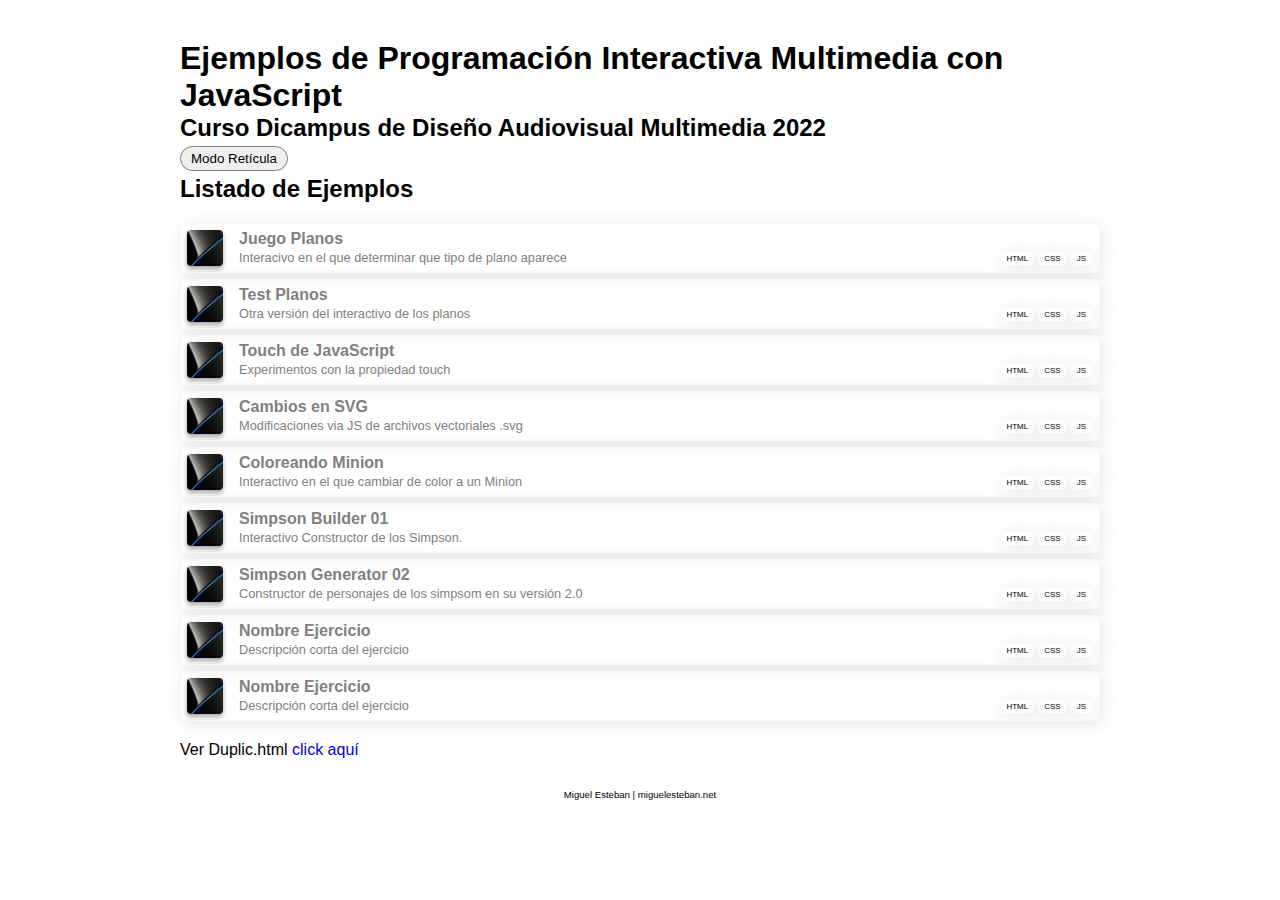
<file: index.html>
<!DOCTYPE html>
<html lang="es">

<head>
  <meta charset="UTF-8">
  <meta name="viewport" content="width=device-width, initial-scale=1, shrink-to-fit=no">
  <title>Miguel Esteban | Ejemplos de Programación Interactiva Multimedia con JavaScript</title>
  <link rel="stylesheet" href="style.css">

  <!-- Favicons & Appicons -->
  <link rel="icon" type="image/png" href="img/icon/favicon.png">

  <meta property="og:title" content="Apuntes de Clase" />
  <meta property="og:description" content="Apuntes de clase de Miguel Esteban">
  <meta property="og:image" content="img/icon/favicon.png">

  <meta name="description" content="Apuntes de clase de Miguel Esteban, experto en Diseño Gráfico 3d y Multimedia">
  <meta name="author" content="miguelesteban.net">
  <meta name="language" content="spanish">
  <meta name="distribution" content="global">

  <!-- Cache -->

  <meta http-equiv="Expires" content="0">
  <meta http-equiv="Last-Modified" content="0">
  <meta http-equiv="Cache-Control" content="no-cache, mustrevalidate">
  <meta http-equiv="Pragma" content="no-cache">

</head>

<body>
  <header>
    <h1>Ejemplos de Programación Interactiva Multimedia con JavaScript</h1>
    <h2>Curso Dicampus de Diseño Audiovisual Multimedia 2022</h2>
  </header>
  <main>
    <button onclick="cambiar()" id="btn_cambiar">Modo Lista</button>
    <h2>Listado de Ejemplos </h2>
    <ul id="galeria" class="grid">

      <li>
        <a href="juego-planos/juegoplanos2.html" target="_blank">
          <img src="img/001.png" alt="">
          <div class="text">
            <h3>Juego Planos</h3>
            <p>Interacivo en el que determinar que tipo de plano aparece</p>
          </div>
        </a>
        <ul class="tags">
          <li class="html"></li>
          <li class="css"></li>
          <li class="js"></li>
        </ul>
      </li>
      <li>
        <a href="test-planos/index.html" target="_blank">
          <img src="img/001.png" alt="">
          <div class="text">
            <h3>Test Planos</h3>
            <p>Otra versión del interactivo de los planos<p>
          </div>
        </a>
        <ul class="tags">
          <li class="html"></li>
          <li class="css"></li>
          <li class="js"></li>
        </ul>
      </li>
      <li>
        <a href="touch_Orvit" target="_blank">
          <img src="img/001.png" alt="">
          <div class="text">
            <h3>Touch de JavaScript</h3>
            <p>Experimentos con la propiedad touch</p>
          </div>
        </a>
        <ul class="tags">
          <li class="html"></li>
          <li class="css"></li>
          <li class="js"></li>
        </ul>
      </li>
      <li>
        <a href="svg_loading/svg-loading.html" target="_blank">
          <img src="img/001.png" alt="">
          <div class="text">
            <h3>Cambios en SVG </h3>
            <p>Modificaciones via JS de archivos vectoriales .svg</p>
          </div>
        </a>
        <ul class="tags">
          <li class="html"></li>
          <li class="css"></li>
          <li class="js"></li>
        </ul>
      </li>
      <li>
        <a href="vector-color-minion/vector.html" target="_blank">
          <img src="img/001.png" alt="">
          <div class="text">
            <h3>Coloreando Minion</h3>
            <p>Interactivo en el que cambiar de color a un Minion</p>
          </div>
        </a>
        <ul class="tags">
          <li class="html"></li>
          <li class="css"></li>
          <li class="js"></li>
        </ul>
      </li>
      <li>
        <a href="simson-builder/index.html" target="_blank">
          <img src="img/001.png" alt="">
          <div class="text">
            <h3>Simpson Builder 01</h3>
            <p>Interactivo Constructor de los Simpson.</p>
          </div>
        </a>
        <ul class="tags">
          <li class="html"></li>
          <li class="css"></li>
          <li class="js"></li>
        </ul>
      </li>
      <li>
        <a href="simpson-generator-2.0/simpson-generator2.html" target="_blank">
          <img src="img/001.png" alt="">
          <div class="text">
            <h3>Simpson Generator 02</h3>
            <p>Constructor de personajes de los simpsom en su versión 2.0</p>
          </div>
        </a>
        <ul class="tags">
          <li class="html"></li>
          <li class="css"></li>
          <li class="js"></li>
        </ul>
      </li>
      <li>
        <a href="#">
          <img src="img/001.png" alt="">
          <div class="text">
            <h3>Nombre Ejercicio</h3>
            <p>Descripción corta del ejercicio</p>
          </div>
        </a>
        <ul class="tags">
          <li class="html"></li>
          <li class="css"></li>
          <li class="js"></li>
        </ul>
      </li>
      <li>
        <a href="#">
          <img src="img/001.png" alt="">
          <div class="text">
            <h3>Nombre Ejercicio</h3>
            <p>Descripción corta del ejercicio</p>
          </div>
        </a>
        <ul class="tags">
          <li class="html"></li>
          <li class="css"></li>
          <li class="js"></li>
        </ul>
      </li>


    </ul>

    <p>Ver Duplic.html <a href="duplic.html">click aquí</a></p>
  </main>

  <footer>
    <p>Miguel Esteban | miguelesteban.net</p>
  </footer>
  <script src="script-changeview.js"></script>
</body>

</html>
</file>
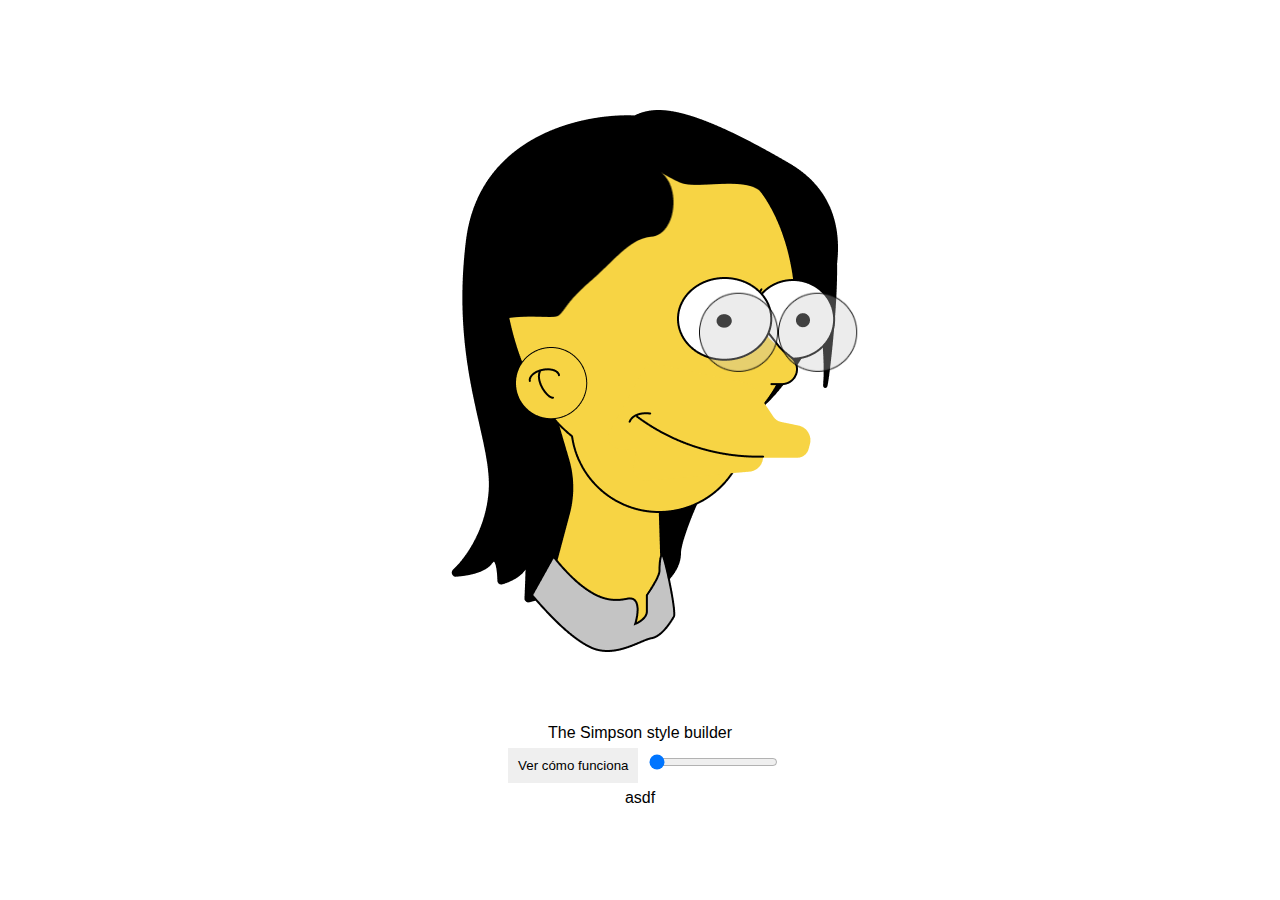
<file: simpson-generator-2.0/index.html>
<!DOCTYPE html>
<html lang="en">
<head>
    <meta charset="UTF-8">
    <meta http-equiv="X-UA-Compatible" content="IE=edge">
    <meta name="viewport" content="width=device-width, initial-scale=1.0">
    <title>The Simpson Style Face Creator</title>
    <link rel="stylesheet" href="simpson-style.css">
</head>
<body>

    <header></header>
    <main onmousemove="girar3d(event)">
        <div id="head" class="mode1d">
            <div id="hair-back"></div>
            <div id="neck"></div>
            <div id="skull"></div>
            <div id="face-top">
                <div id="eye-right"></div>
                <div id="nose"></div>
                <div id="eye-left"></div>
                <div id="glasses"></div>
            </div>
            <div id="ears"></div>
            <div id="face-buttom">
                <div id="mouth"></div>
                <div id="beard"></div>
            </div>
            <div id="hair-front"></div>
        </div>
    </main>
    <footer>
        <p>The Simpson style builder</p>
        <button onclick="aaa()">Ver cómo funciona</button>

        <input type="range" min="0" max="360" value="0" onmousemove="rotate3d()" id="deslizador">

        <p id="demo">asdf</p>

    </footer>
    <script src="simpson-js.js"></script>
</body>
</html>
</file>
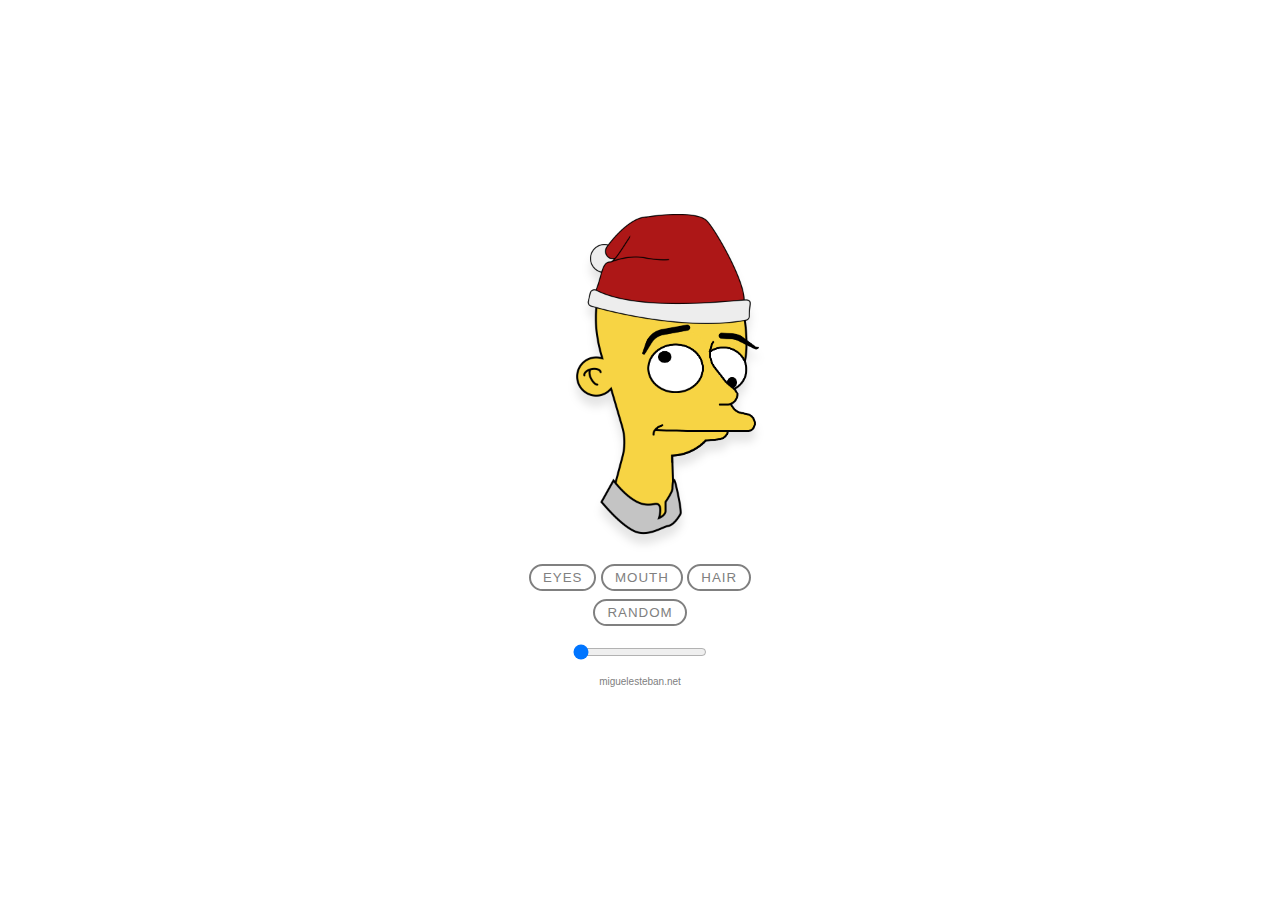
<file: simson-builder/index.html>
<!DOCTYPE html>
<html lang="en">
<head>
    <meta charset="UTF-8">
    <meta http-equiv="X-UA-Compatible" content="IE=edge">
    <meta name="viewport" content="width=device-width, initial-scale=1.0, maximum-scale=1.0, user-scalable=no"> 
   
    <title>Simpsom Builder</title>
    <meta name="description" content="Interactive character builder by miguelesteban.net" />
    <meta property="og:title" content="Simpson Builder" />
    <meta property="og:image" content="https://miguelesteban.net/lab/JavaScript/simpson-builder/img/thumb.png" />



    <link rel="stylesheet" href="simpsom-style.css">
</head>
<body>

    <main>

        <div id="cabeza">
        <div id="ojos"></div>
        <div id="nariz"></div>
        <div id="boca"></div>
    </div>

<div id="botonera">
    <button onclick="ojo()">EYES</button>
    <button onclick="boca()">MOUTH</button>
    <button onclick="cabeza()">HAIR</button>
    <button onclick="aleatorio()">RANDOM</button>
    <input type="range" min="0" max="360" step="any" value="0" onchange="hue()" id="tono">


<p id="copyright"><a href="https://miguelesteban.net" target="_blank">miguelesteban.net</a></p>
</div>   
</main>
    
    <script src="simpsom-script.js"></script>
</body>
</html>
</file>
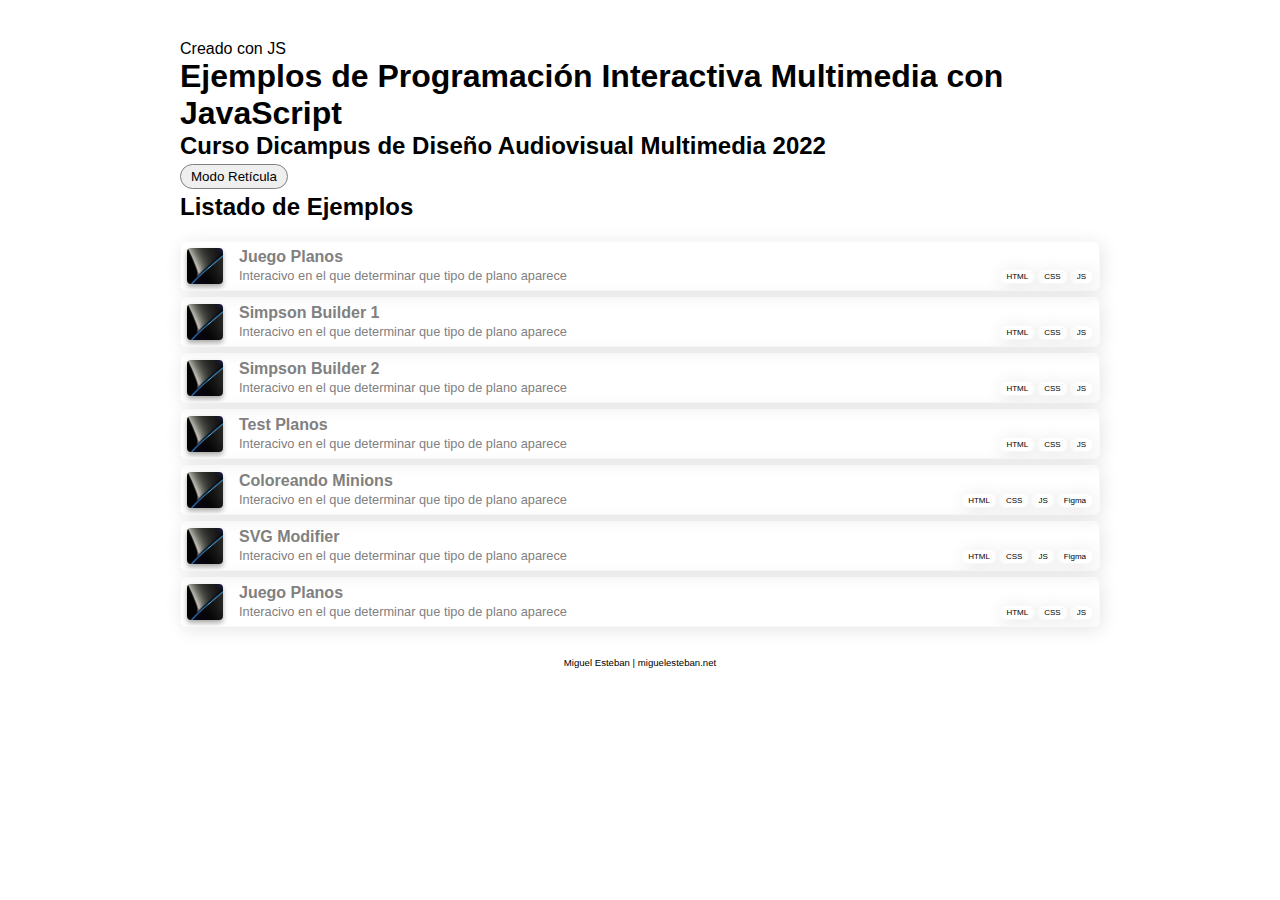
<file: duplic.html>
<!DOCTYPE html>
<html lang="es">

<head>
  <meta charset="UTF-8">
  <meta name="viewport" content="width=device-width, initial-scale=1, shrink-to-fit=no">
  <title>Miguel Esteban | Ejemplos de Programación Interactiva Multimedia con JavaScript</title>
  <link rel="stylesheet" href="style.css">

  <!-- Favicons & Appicons -->
  <link rel="icon" type="image/png" href="img/icon/favicon.png">

  <meta property="og:title" content="Apuntes de Clase" />
  <meta property="og:description" content="Apuntes de clase de Miguel Esteban">
  <meta property="og:image" content="img/icon/favicon.png">

  <meta name="description" content="Apuntes de clase de Miguel Esteban, experto en Diseño Gráfico 3d y Multimedia">
  <meta name="author" content="miguelesteban.net">
  <meta name="language" content="spanish">
  <meta name="distribution" content="global">

  <!-- Cache -->

  <meta http-equiv="Expires" content="0">
  <meta http-equiv="Last-Modified" content="0">
  <meta http-equiv="Cache-Control" content="no-cache, mustrevalidate">
  <meta http-equiv="Pragma" content="no-cache">

</head>

<body>
  <header>
    <p>Creado con JS</p>
    <h1>Ejemplos de Programación Interactiva Multimedia con JavaScript</h1>
    <h2>Curso Dicampus de Diseño Audiovisual Multimedia 2022</h2>

  </header>
  <main>
    <button onclick="cambiar()" id="btn_cambiar">Modo Lista</button>
    <h2>Listado de Ejemplos </h2>
    <ul id="galeria" class="grid">

    </ul>

  </main>

  <footer>
    <p>Miguel Esteban | miguelesteban.net</p>
  </footer>
  <script src="script-data.js"></script>
  <script src="script-constructor.js"></script>
  <script src="script-changeview.js"></script>
</body>

</html>
</file>
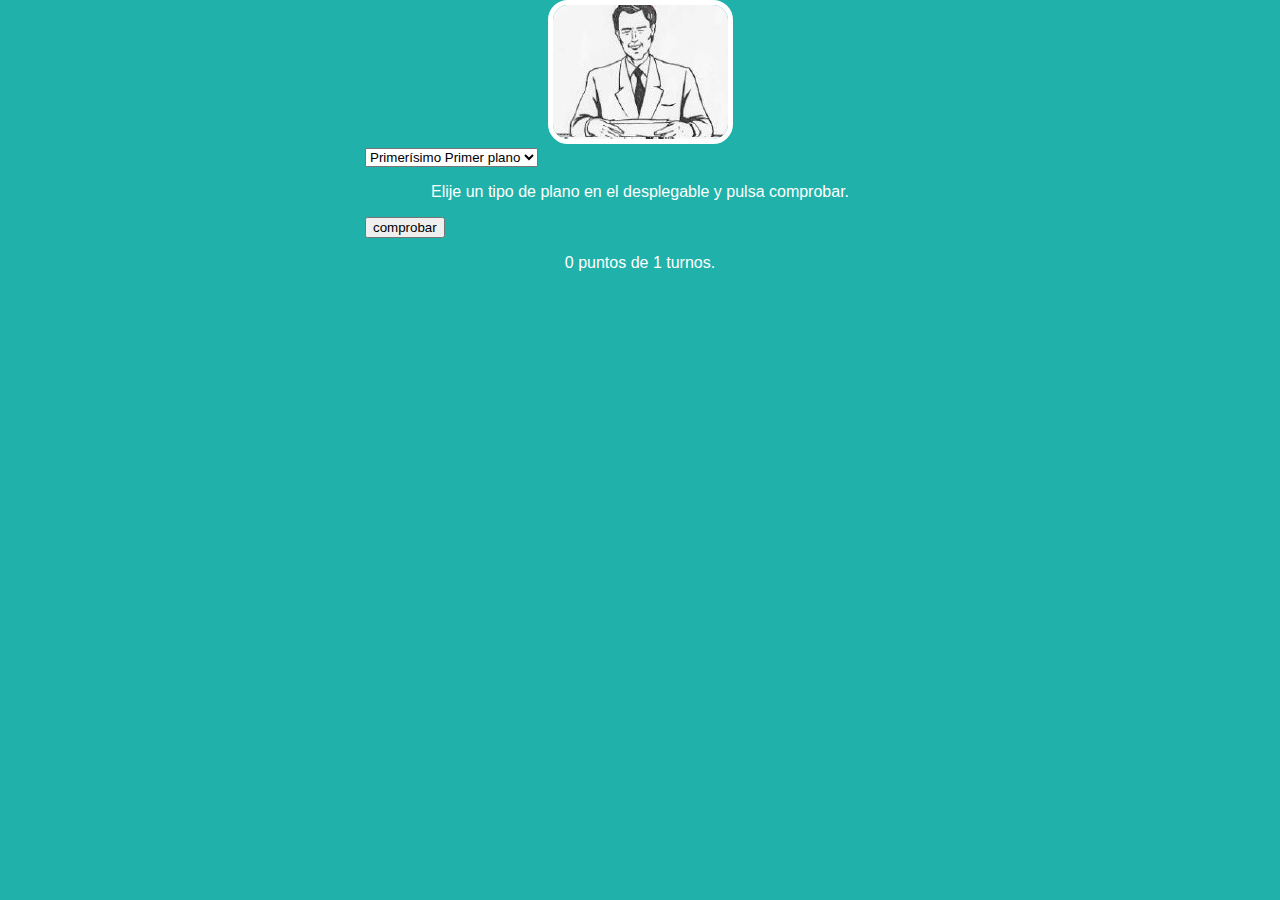
<file: juego-planos/juegoplanos1.html>
<!DOCTYPE html>
<html lang="en">
<head>
    <meta charset="UTF-8">
    <meta http-equiv="X-UA-Compatible" content="IE=edge">
    <meta name="viewport" content="width=device-width, initial-scale=1.0">
    <title>Document</title>
    <link rel="stylesheet" href="style.css">
</head>
<body>
    

    <img src="" alt="" id="imagenPlano">

<select name="" id="opciones">
    <option value="0">Primerísimo Primer plano</option>
    <option value="1">Primer Plano</option>
    <option value="2">Plano Medio</option>
    <option value="3">Plano Americano</option>
    <option value="4">Plano General</option>
</select>

    <p id="texto">Elije un tipo de plano en el desplegable y pulsa comprobar.</p>
    <button onclick="siguiente()" id="btnSiguiente">Siguiente</button>
    <button onclick="comprobar()" id="btnComprobar">comprobar</button>
    
    <p id="marcador">Empieza a jugar para ver tus puntos</p>






    <script src="juegoplanos.js"></script>
</body>
</html>
</file>
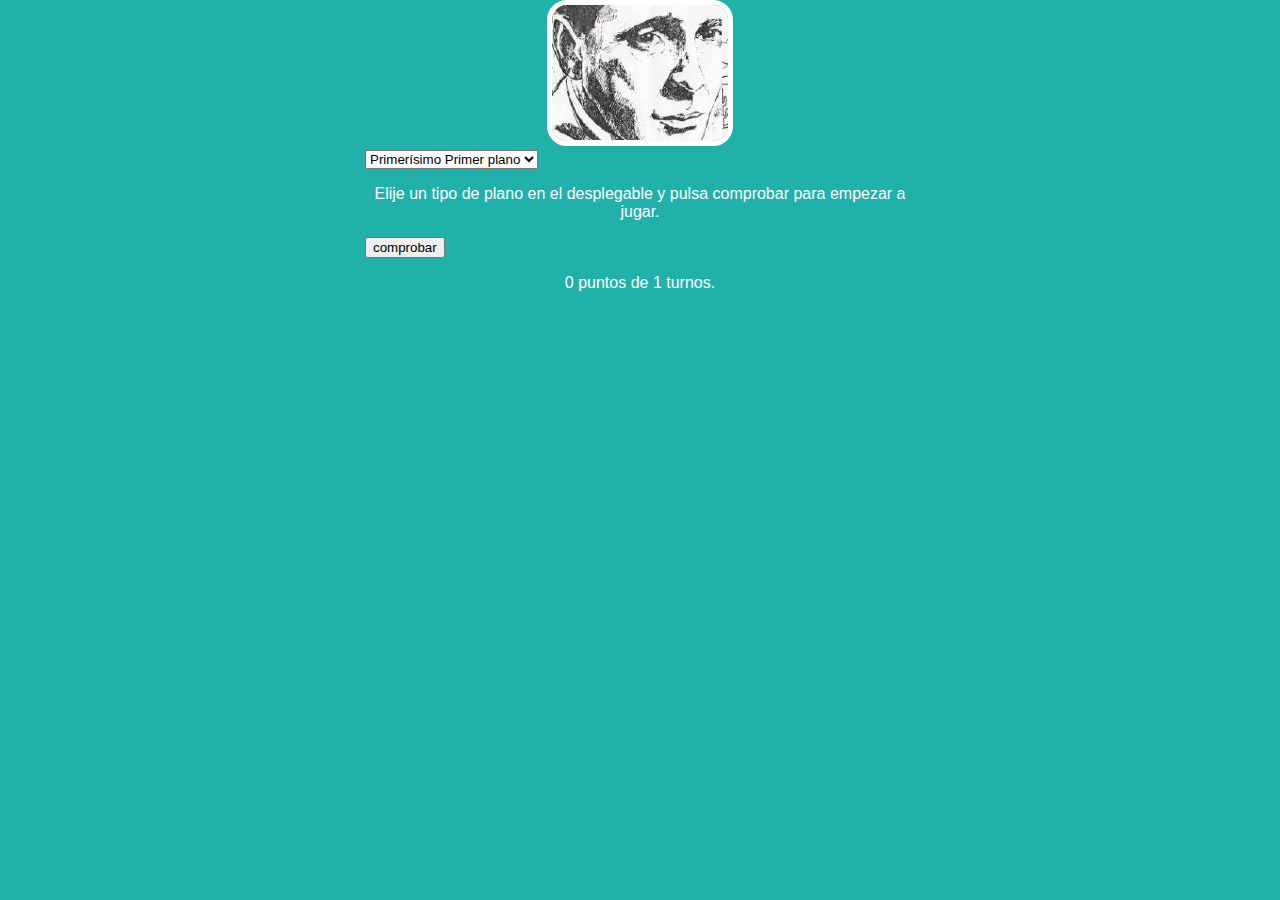
<file: juego-planos/juegoplanos2.html>
<!DOCTYPE html>
<html lang="en">
<head>
    <meta charset="UTF-8">
    <meta http-equiv="X-UA-Compatible" content="IE=edge">
    <meta name="viewport" content="width=device-width, initial-scale=1.0">
    <title>Document</title>
    <link rel="stylesheet" href="style.css">
</head>
<body>
    

    <img src="" alt="" id="imagenPlano">

<select name="" id="opciones">
    <option value="0">Primerísimo Primer plano</option>
    <option value="1">Primer Plano</option>
    <option value="2">Plano Medio</option>
    <option value="3">Plano Americano</option>
    <option value="4">Plano General</option>
</select>

    <p id="texto">Elije un tipo de plano en el desplegable y pulsa comprobar.</p>
    <p id="descripcion"></p>
    <button onclick="siguiente()" id="btnSiguiente">Siguiente</button>
    <button onclick="comprobar()" id="btnComprobar">comprobar</button>
    
    <p id="marcador">Empieza a jugar para ver tus puntos</p>






    <script src="juegoplanos2.js"></script>
</body>
</html>
</file>
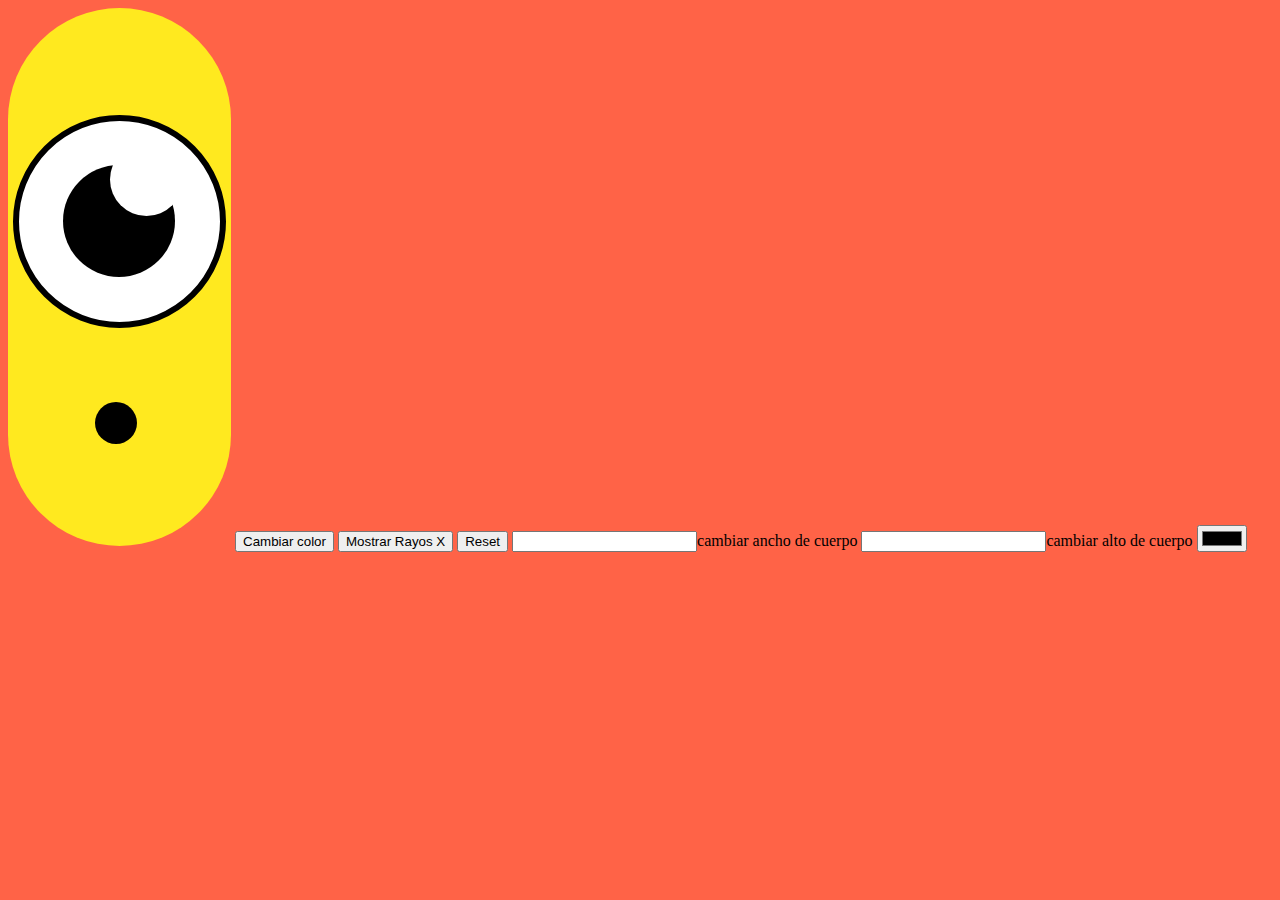
<file: vector-color-minion/vector.html>
<!DOCTYPE html>
<html lang="en">
<head>
    <meta charset="UTF-8">
    <meta http-equiv="X-UA-Compatible" content="IE=edge">
    <meta name="viewport" content="width=device-width, initial-scale=1.0">
    <title>Document</title>

    <link rel="stylesheet" href="style.css">
</head>
<body>



    <svg width="223" height="538" viewBox="0 0 223 538" fill="none" xmlns="http://www.w3.org/2000/svg">
        <rect width="223" height="538" rx="111.5" fill="#FFE91F" id="cuerpo"/>
        <g id="grupo">
        <circle cx="111.5" cy="213.5" r="103.5" fill="white" stroke="black" stroke-width="6" id="ojo"/>
        <circle cx="111" cy="213" r="56" fill="black" id="pupila"/>
        <circle cx="138.5" cy="171.5" r="36.5" fill="white" id="reflejo"/>
        </g>
        <circle cx="108" cy="415" r="21" fill="black" id="boca"/>
    </svg>
        
        <button onclick="cambiar();">Cambiar color</button>

        <button onclick="cambiar2();">Mostrar Rayos X</button>

        <button onclick="reset();">Reset</button>

        <input type="number" id="gordura" onchange="gordo();">cambiar ancho de cuerpo
        <input type="number" id="altura" onchange="gordo();">cambiar alto de cuerpo

        <input type="color" onchange="cambiar3()" id="colorPiker">

    <script src="script.js"></script>
</body>
</html>
</file>
<file: style.css>
* {
    margin: 0;
    padding: 0;
    border: 0;
    box-sizing: border-box;
}

body {
    max-width: 960px;
    min-width:320px;
    margin: 20px auto;
    font-family: sans-serif;
    font-size:16px;
    padding:20px;
}

a{ text-decoration:none;}

img{max-width:100%}


ul#galeria, ul.tags{list-style:none;padding-left:0;display:flex;flex-wrap:wrap;gap:6px;align-items: flex-end;}
ul#galeria{ margin:20px auto;}
ul#galeria > li{overflow:hidden;display:flex;flex-direction: column;justify-content: space-between;}
ul#galeria > li:hover{ box-shadow:2px 3px 18px rgba(0,0,0,.3);}

ul#galeria > li h3{ font-size:1em; margin-bottom:0.1em;}
ul#galeria > li p{ font-size:0.8em;}
ul#galeria > li a{ color:grey;}
ul#galeria > li:hover a{ color:black;}
ul#galeria > li img {max-width: 180px;aspect-ratio: 1/1;border-radius: 10px;box-shadow: 0 3px 5px #AAA;margin-bottom: 12px;}

ul#galeria:hover > li img{ opacity:0.55; filter:grayscale(100%) brightness(250%) blur(2px);}
ul#galeria > li:hover img{ transform:scale(1.05); opacity:1; filter:grayscale(0%) brightness(100%);}

ul#galeria li{border:#f8f8f8 1px solid;padding: 6px;/* border-radius:20px; */box-shadow:2px 3px 18px rgba(0,0,0,.1);}




ul#galeria .tags{font-size:8px;gap:2px;margin:10px 0 0 0; justify-content:flex-end;}
ul#galeria .tags li{border-radius: 999px;padding: 2px 6px;}

ul#galeria li:hover .tags { gap:6px;}

ul#galeria li:hover .tags li{ border:1 grey solid; }

.html{  }
.css{}
.js{}
.figma{}

.html::before{ content:'HTML'}
.css::before{ content:'CSS'}
.js::before{ content:'JS'}
.figma::before{ content:'Figma'}



/* grid */
ul#galeria.grid li { border-radius:20px !important; max-width:210px;}
ul#galeria.grid li img{display: block;max-width: 196px;}
ul#galeria.grid:hover img{ border-radius:18px;}

/* list */
ul#galeria.list > li{ width:100%; flex-direction: row; border-radius:6px;}
ul#galeria.list > li a{display:flex;}
ul#galeria.list img{ height: 36px;margin: 0 16px 0 0;border-radius: 4px;}
ul#galeria.list >li:hover img{ margin-right:30px; transform:scale(1.18); }


footer{ font-size:0.6em; text-align:center; margin-top:30px}

button{ padding:4px 10px; border:1px grey solid; border-radius:20px; margin:4px 0px;}
button:hover{ background:grey; color:white;}



/* transform */

ul li, ul li img, .tags, a, button{ transition: .3s }



@media (max-width:530px){
    ul#galeria.list .tags{ flex-direction:column;}
    ul#galeria.list a{ display:block;}
    
}
</file>
<file: simpson-generator-2.0/simpson-style.css>
*{
    margin:0;
    padding: 0;
    border: 0;
    outline: none;
    box-sizing: border-box;
}


html{
    font-family: sans-serif;
    padding: 20px;

    min-height: 100vh;

    display: flex;
    justify-content: center;
    align-items: center;
}

main{width: 550px; height: 550px;}



#head{
    position: relative;
    width: 100%;
}

#head, #head *{
    transition: 0s;
}

.mode3d{
    transform-style: preserve-3d;
    transform: perspective(5000px) rotateY(70deg) scale3d(1, 1, 1);
    animation: anim1 3s;
    }


@keyframes anim1{
    0%{transform: perspective(5000000px) rotateX(0deg) rotateY(0deg) rotateZ(0deg)  scale3d(1, 1, 0.01);}
    50%{transform: perspective(5000000px) rotateX(20deg) rotateY(40deg) rotateZ(-5deg)  scale3d(1, 1, 0.01);}
    100%{transform: perspective(5000px)  rotateY(70deg) scale3d(1, 1, 1);}
}
@keyframes anim2{
    0%{transform: perspective(5000px)  rotateY(70deg) scale3d(1, 1, 1);}
    50%{transform: perspective(5000000px) rotateX(20deg) rotateY(40deg) rotateZ(-5deg)  scale3d(1, 1, 0.01);}
    100%{transform: perspective(5000000px) rotateX(0deg) rotateY(0deg) rotateZ(0deg)  scale3d(1, 1, 0.01);}
}

.mode3d #hair-back,
.mode3d #hair-back,
.mode3d #neck,
.mode3d #skull,
.mode3d #eye-left,
.mode3d #nose,
.mode3d #eye-right,
.mode3d #glasses,
.mode3d #ears,
.mode3d #mouth,
.mode3d #beard,
.mode3d #hair-front,

.mode3d #face-top *,
.mode3d #face-buttom *{
    opacity:0.5;
}

.mode3d *{
    outline: 2px rgba(0,0,0,.3) solid;
}



.mode1d,
.mode2d{
    transform-style: preserve-3d;
     transform: perspective(5000000px) rotateX(0deg) rotateY(0deg) rotateZ(0deg)  scale3d(1, 1, 0.01);
}

.mode2d{
    animation: anim2 3s !important;
}

   .mode2d *{
        opacity:100%;
    }

.mode2d *{
    outline: 0px transparent solid;
}

#head #hair-back,
#head #neck,
#head #skull,
#head #eye-left,
#head #nose,
#head #eye-right,
#head #glasses,
#head #ears,
#head #mouth,
#head #beard,
#head #hair-front,

#head #face-top,
#head #face-buttom{
    position: absolute;
    background-size: cover;
    background-position: center center;
    background-repeat: no-repeat;
    top: -32px;
    bottom: 0;
    left:0;
    right:0;
    transform-style: preserve-3d;
    }

#head #hair-back,
#head #neck,
#head #skull,
#hair-front {
    margin: 0 auto;
}




/* positions and sices*/
#head #hair-back{  width: 400px; height: 550px; left:020px;  top:000; }
#head #neck{width: 360px;height: 550px;left: 39px !important;top: 16px;}
#head #skull{width: 350px;height: 450px;left:020px;top:000;}
#head #eye-left{width: 100px;height: 100px;left: 302px;top:000;}
#head #nose{       width: 100px; height: 200px; left: 341px; top:-20px;}
#head #eye-right{width: 100px;height: 100px;left: 370px;top:000;}
#head #glasses{    width: 200px; height: 100px; left: 302px; top: 7px;}
#head #ears{width: 150px;height: 200px;left: 111px;top: 189px;}
#head #mouth{      width: 250px; height: 130px; left: 236px; top: 0px; opacity:0.;/* opacity:0.2; */}
#head #beard{width: 250px;height: 250px;left: 195px;top: 272px;display: none;}
#head #hair-front{ width: 450px; height: 275px; left:000px;  top:-2px;   }

#head #face-top{top: 175px;left: 8px; height:140px;}
#head #face-buttom{ top:265px; height:120px;}


/* img loaders */
#head #hair-back{background-image: url(img/hair-back.png);transform: translateZ(-203px);}
#head #neck{background-image: url(img/neck.png);transform: translateZ(-142px);}
#head #skull{background-image: url(img/skull.png);transform: translateZ(-78px);}
#head #eye-left{background-image: url(img/eye-left.png);transform: translateZ(28px);}
#head #nose{background-image: url(img/nose.png);transform: translateZ(-6px);}
#head #eye-right{background-image: url(img/eye-right.png);transform: translateZ(-55px);}
#head #ears{background-image: url(img/ear.png);transform: translateZ(196px);}
#head #glasses{background-image: url(img/glass.png);transform: translateZ(58px);}
#head #mouth{background-image: url(img/mouth.png);transform: translateZ(217px);}
#head #beard{background-image: url(img/beard.png);transform: translateZ(258px);}
#head #hair-front{background-image: url(img/hair-front.png);transform: translateZ(291px);}


footer{ text-align:center; margin-top:80px;}



button{ padding: 10px; text-align: center; margin: 6px;}
</file>
<file: simson-builder/simpsom-style.css>
*{
    margin:0; border:0; padding: 0; outline: none;
    box-sizing: border-box;
    touch-action: manipulation;
}

body{
    touch-action: manipulation;
}

body{
    font-family: sans-serif;
    display:flex;
    justify-content:center;
    align-items:center;
    min-height:100vh;
}

a{ text-decoration: none; color:grey}


main {
    width: 269px;
    text-align: center;
}

#cabeza {
    width: 298px;
    height: 330px;
    background-image: url(img/head0.png);
    background-size: cover;
    margin-left:-16px;
    padding: 106px 130px;
    filter: drop-shadow(0px 10px 4px rgba(0,0,0,.1));
    animation: anim1  5s alternate infinite;
    transform-origin:150px 300px;
}


#ojos {
    width: 133px;
    height: 73px;
    background-image: url(img/eyes0.png);
    background-size: cover;background-position: -20px;
    border-radius: 43px 0 0 0;margin-left: 20px;
}

#boca {
    width: 161px;
    height: 73px;
    background-image: url(img/mouth0.png);
    background-size: cover;background-position: -20px;margin-left: 20px;border-radius: 0 0 0 50px;
}


@keyframes anim1{
    from{ transform: rotate(-5deg); }
    to{ transform: rotate(5deg); }


}



#botonera{ margin-top:20px;}

button{ background: none; border:solid 2px grey; border-radius: 18px; padding: 4px 12px; color: grey; letter-spacing: 1px; margin-bottom: 8px;}
button:hover{ background: grey; color: white; letter-spacing: 3px;}

input[type="range"]{ clear: both; display: block; text-align: center; width:50%; margin: 10px auto 0 auto;}

#copyright{ font-size: 10px; padding-top: 16px;}
#copyright:hover{letter-spacing: 2px;}








/* Transition */
button, a{
    transition: 0.3s;
}







::selection {
    background: none;
    color: none;
}
</file>
<file: juego-planos/style.css>
body{
    font-family: sans-serif;
    max-width: 550px;
    margin: 0 auto;
    background:lightseagreen;
    color:white;
    text-align: center;
}

img{ border-radius: 20px; border:  solid 5px white;
}
.v{ color:rgb(126, 184, 39);}
.r{ color:red;}
</file>
<file: vector-color-minion/style.css>
body{

    background: tomato;
}


#cuerpo:hover { fill: pink; stroke: blue; stroke-width:10px;}


#grupo{ animation: anim1 .3s infinite;}

@keyframes anim1 {
0%{ top:-30px; transform: scale(0.8);}
50%{ top:0px; transform: scale(1);}
100%{ top:-30px; transform: scale(0.8);}
    
}
</file>
